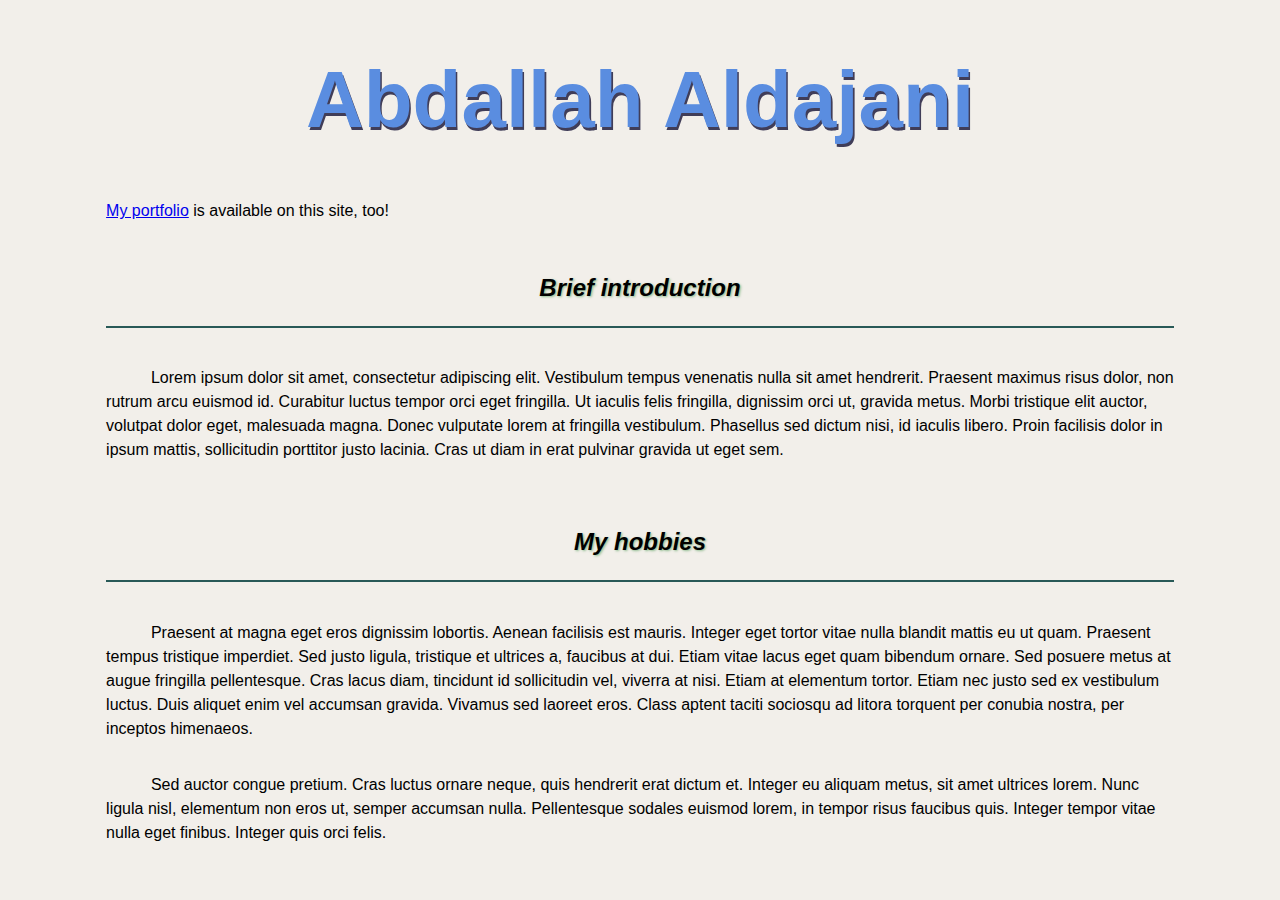
<file: index.html>
<!DOCTYPE html>
<html lang="en">
  <head>
    <meta charset="UTF-8" />
    <meta name="viewport" content="width=device-width, initial-scale=1.0" />
    <link rel="stylesheet" href="./styles/main.css">
    <title>About Me</title>
  </head>
  <body>
    <h1>Abdallah Aldajani</h1>

    <nav>
      <p>
        <a href="./portfolio.html">My portfolio</a> is available on this site,
        too!
      </p>
    </nav>

    <section>
      <h2>Brief introduction</h2>

      <p>
        Lorem ipsum dolor sit amet, consectetur adipiscing elit. Vestibulum
        tempus venenatis nulla sit amet hendrerit. Praesent maximus risus dolor,
        non rutrum arcu euismod id. Curabitur luctus tempor orci eget fringilla.
        Ut iaculis felis fringilla, dignissim orci ut, gravida metus. Morbi
        tristique elit auctor, volutpat dolor eget, malesuada magna. Donec
        vulputate lorem at fringilla vestibulum. Phasellus sed dictum nisi, id
        iaculis libero. Proin facilisis dolor in ipsum mattis, sollicitudin
        porttitor justo lacinia. Cras ut diam in erat pulvinar gravida ut eget
        sem.
      </p>
    </section>

    <section>
      <h2>My hobbies</h2>

      <p>
        Praesent at magna eget eros dignissim lobortis. Aenean facilisis est
        mauris. Integer eget tortor vitae nulla blandit mattis eu ut quam.
        Praesent tempus tristique imperdiet. Sed justo ligula, tristique et
        ultrices a, faucibus at dui. Etiam vitae lacus eget quam bibendum
        ornare. Sed posuere metus at augue fringilla pellentesque. Cras lacus
        diam, tincidunt id sollicitudin vel, viverra at nisi. Etiam at elementum
        tortor. Etiam nec justo sed ex vestibulum luctus. Duis aliquet enim vel
        accumsan gravida. Vivamus sed laoreet eros. Class aptent taciti sociosqu
        ad litora torquent per conubia nostra, per inceptos himenaeos.
      </p>

      <p>
        Sed auctor congue pretium. Cras luctus ornare neque, quis hendrerit erat
        dictum et. Integer eu aliquam metus, sit amet ultrices lorem. Nunc
        ligula nisl, elementum non eros ut, semper accumsan nulla. Pellentesque
        sodales euismod lorem, in tempor risus faucibus quis. Integer tempor
        vitae nulla eget finibus. Integer quis orci felis.
      </p>
    </section>
  </body>
</html>
</file>
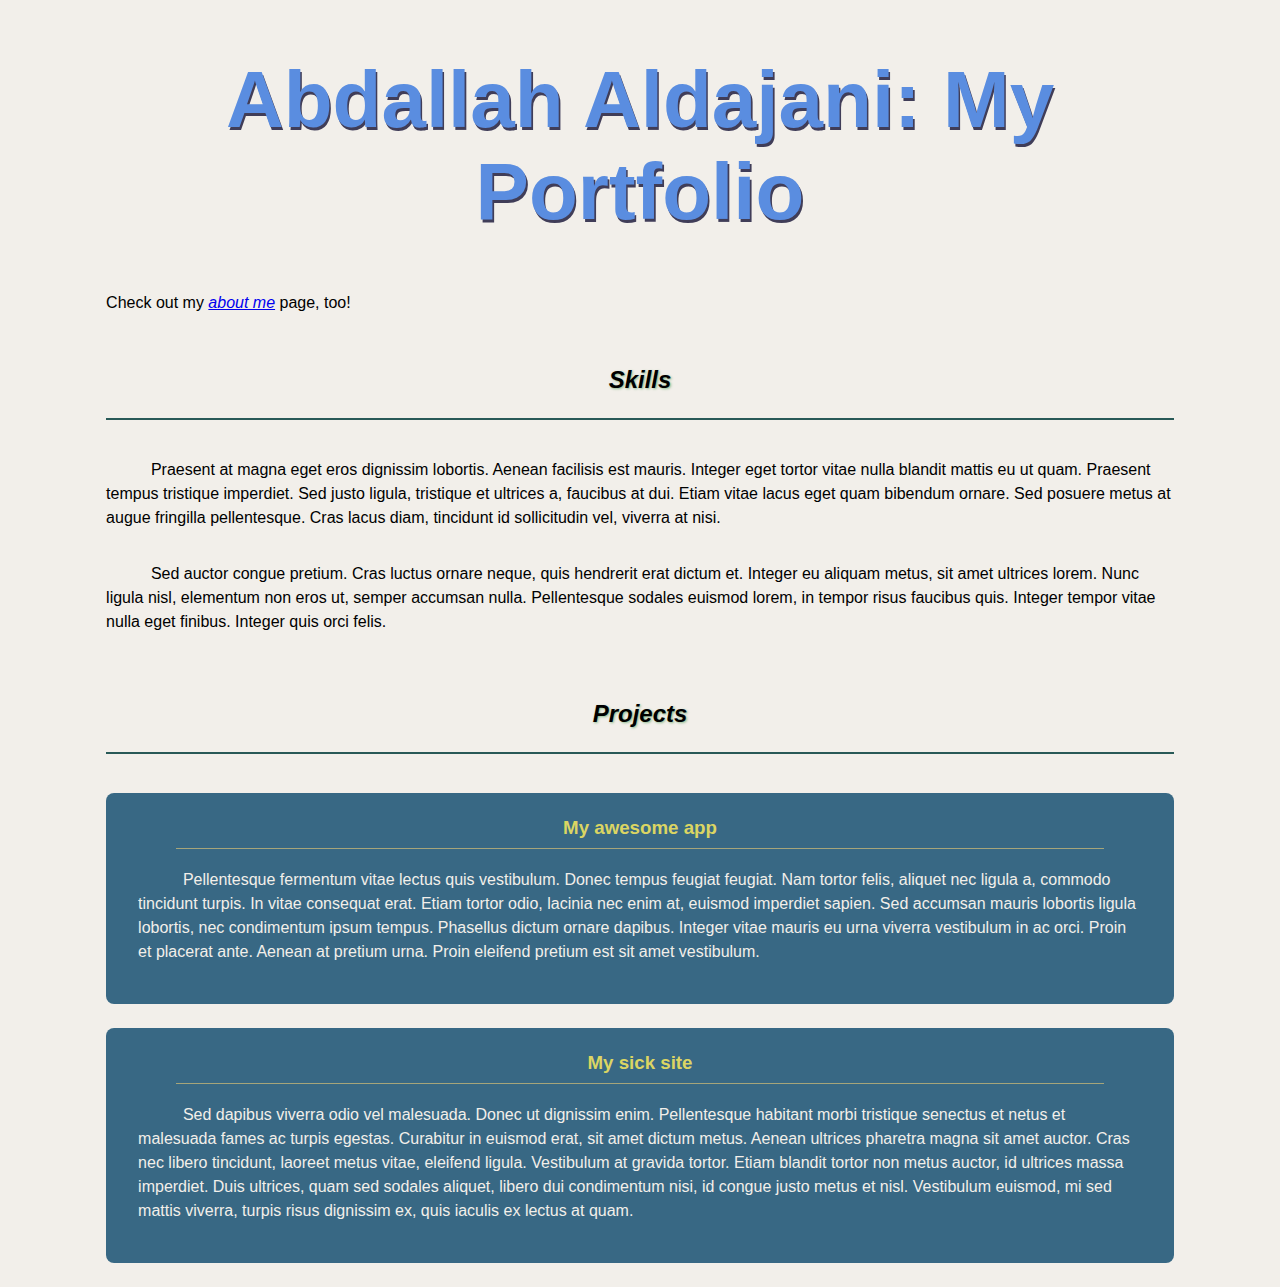
<file: portfolio.html>
<!DOCTYPE html>
<html lang="en">
  <head>
    <meta charset="UTF-8" />
    <meta name="viewport" content="width=device-width, initial-scale=1.0" />
    <link rel="stylesheet" href="./styles/main.css" />
    <title>Portfolio</title>
  </head>
  <body>
    <h1>Abdallah Aldajani: My Portfolio</h1>

    <nav>
      <p>
        Check out my <a href="./index.html"><em>about me</em></a> page, too!
      </p>
    </nav>

    <section>
      <h2>Skills</h2>

      <p>
        Praesent at magna eget eros dignissim lobortis. Aenean facilisis est
        mauris. Integer eget tortor vitae nulla blandit mattis eu ut quam.
        Praesent tempus tristique imperdiet. Sed justo ligula, tristique et
        ultrices a, faucibus at dui. Etiam vitae lacus eget quam bibendum
        ornare. Sed posuere metus at augue fringilla pellentesque. Cras lacus
        diam, tincidunt id sollicitudin vel, viverra at nisi.
      </p>

      <p>
        Sed auctor congue pretium. Cras luctus ornare neque, quis hendrerit erat
        dictum et. Integer eu aliquam metus, sit amet ultrices lorem. Nunc
        ligula nisl, elementum non eros ut, semper accumsan nulla. Pellentesque
        sodales euismod lorem, in tempor risus faucibus quis. Integer tempor
        vitae nulla eget finibus. Integer quis orci felis.
      </p>
    </section>

    <section>
      <h2>Projects</h2>

      <div class="project">
        <h3>My awesome app</h3>

        <p>
          Pellentesque fermentum vitae lectus quis vestibulum. Donec tempus
          feugiat feugiat. Nam tortor felis, aliquet nec ligula a, commodo
          tincidunt turpis. In vitae consequat erat. Etiam tortor odio, lacinia
          nec enim at, euismod imperdiet sapien. Sed accumsan mauris lobortis
          ligula lobortis, nec condimentum ipsum tempus. Phasellus dictum ornare
          dapibus. Integer vitae mauris eu urna viverra vestibulum in ac orci.
          Proin et placerat ante. Aenean at pretium urna. Proin eleifend pretium
          est sit amet vestibulum.
        </p>
      </div>

      <div class="project">
        <h3>My sick site</h3>

        <p>
          Sed dapibus viverra odio vel malesuada. Donec ut dignissim enim.
          Pellentesque habitant morbi tristique senectus et netus et malesuada
          fames ac turpis egestas. Curabitur in euismod erat, sit amet dictum
          metus. Aenean ultrices pharetra magna sit amet auctor. Cras nec libero
          tincidunt, laoreet metus vitae, eleifend ligula. Vestibulum at gravida
          tortor. Etiam blandit tortor non metus auctor, id ultrices massa
          imperdiet. Duis ultrices, quam sed sodales aliquet, libero dui
          condimentum nisi, id congue justo metus et nisl. Vestibulum euismod,
          mi sed mattis viverra, turpis risus dignissim ex, quis iaculis ex
          lectus at quam.
        </p>
      </div>
    </section>
  </body>
</html>
</file>
<file: styles/main.css>
/*
 * https://coolors.co/f2efea-fc7753-66d7d1-403d58-dbd56e
 *
 * #F2EFEA - Isabelline
 * #FC7753 - Coral
 * #66D7D1 - Tiffany Blue
 * #403D58 - English Violet
 * #DBD56E - Straw
 */

:root {
    font-family: sans-serif;
    background-color: #F2EFEA;
    color: black;
}

body {
    max-width: 120ch;
    margin: 0 auto;
    line-height: 1.5;
}

h1, h2, h3 {
    text-align: center;
    line-height: normal;
}

h1 {
    font-size: 5em;
    font-weight: 900;
    text-shadow: 0.02em 0.04em #403D58;
    color: #5a8de0;
}

h2 {
    font-style: italic;
    border-bottom: 0.1em solid #295957;
    padding: 0.5em .25em 1em;
    margin: 1.6em 0;
    text-shadow: 0.05em 0.05em 0.1em darkseagreen; 
}

section p {
    text-indent: 2.8em;
    padding-bottom: 1em;
}

.project {
    background-color: #386884;
    color: #F2EFEA;
    padding: 0.5em 2em;
    border-radius: 0.5em;
    margin-bottom: 1.5em;
}

.project h3 {
    color: #DBD563;
    margin-top: 1rem;
    margin-left: 2em;
    margin-right: 2em;
    border-bottom: 0.1em solid #a6a57a;
    padding-bottom: 0.5em;
}
</file>
